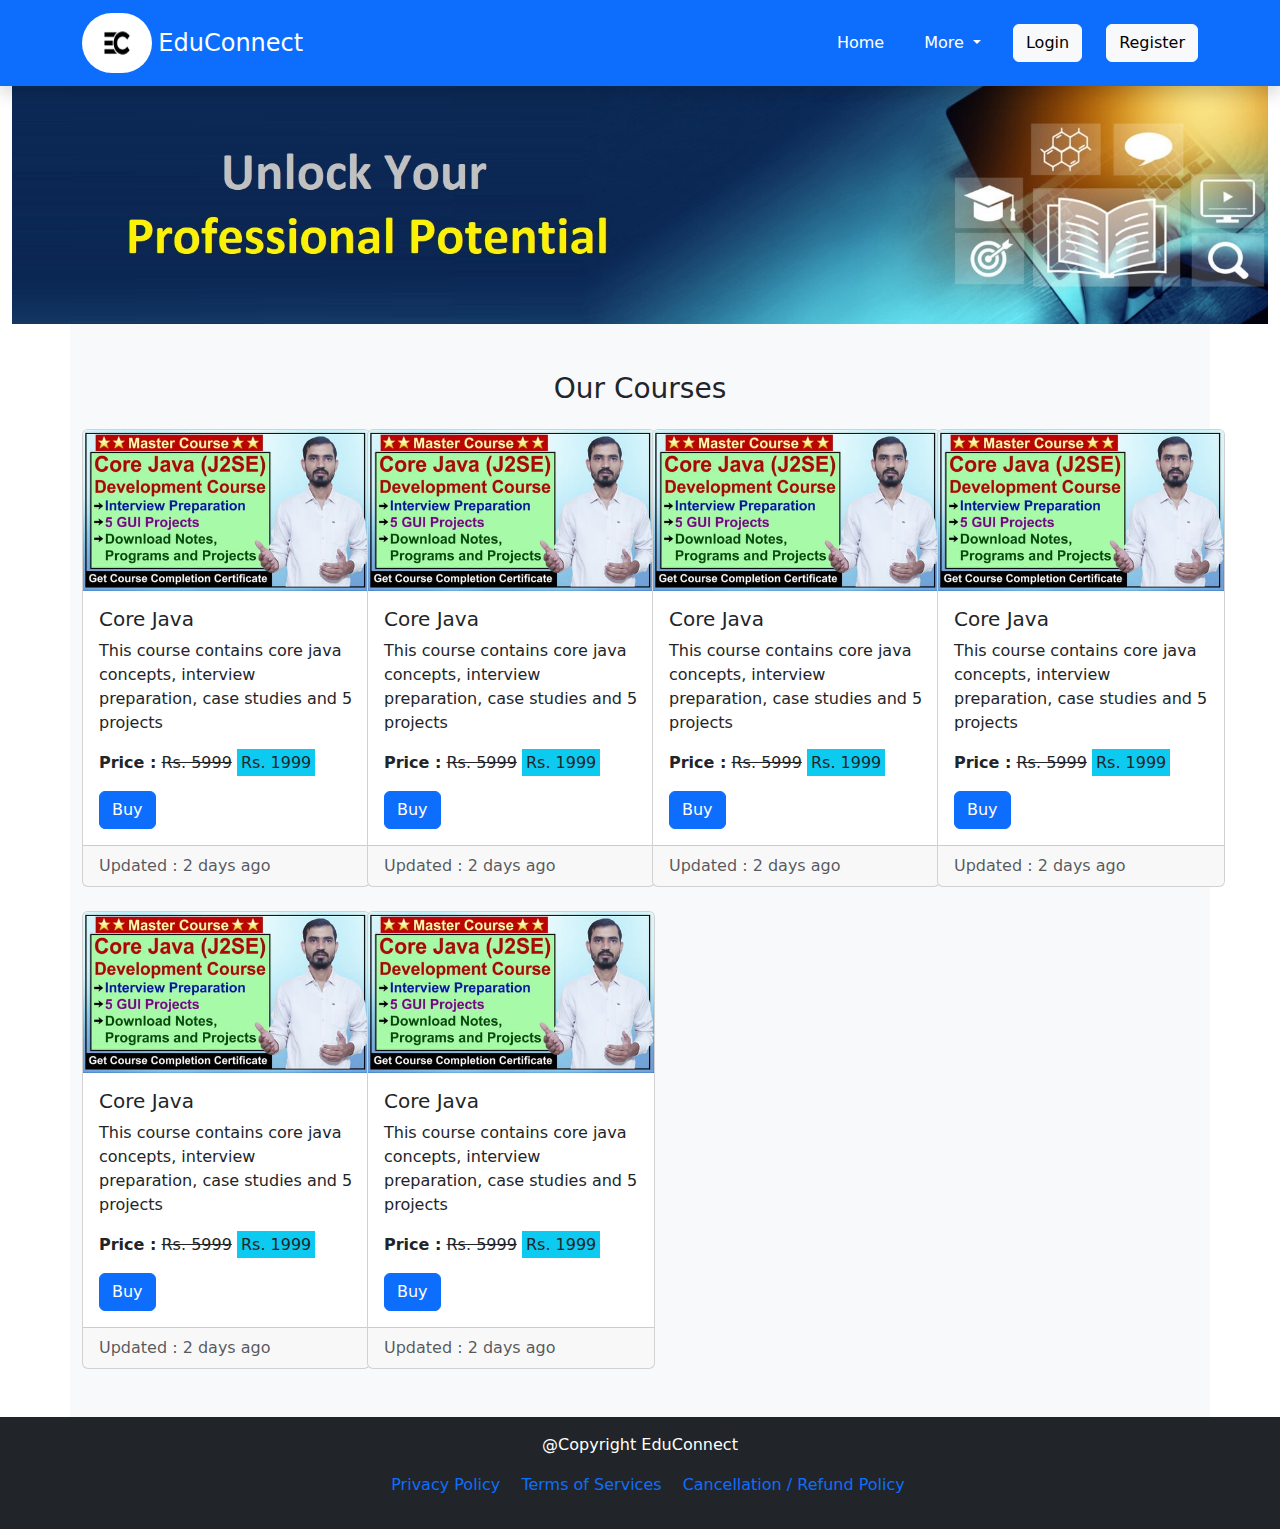
<file: index.html>
<!DOCTYPE html>
<html lang="en">
  <head>
    <meta charset="utf-8" />
    <meta name="viewport" content="width=device-width, initial-scale=1" />
    <title>EduConnect</title>
    <link
      href="https://cdn.jsdelivr.net/npm/bootstrap@5.3.3/dist/css/bootstrap.min.css"
      rel="stylesheet"
      integrity="sha384-QWTKZyjpPEjISv5WaRU9OFeRpok6YctnYmDr5pNlyT2bRjXh0JMhjY6hW+ALEwIH"
      crossorigin="anonymous"
    />
     <!--header starts here-->
  </head>
  <body>
    <header>
      <nav class="navbar navbar-expand-lg bg-primary shadow">
        <div class="container">
          <a class="navbar-brand" href="index.html">
            <img
              src="images/letter-ec-logo-pro-file-pro-vector.jpg"
              class="rounded-5"
              alt="logo"
              width="70"
              height="60"
            />
            <span class="h4 text-white align-middle">EduConnect</span>
          </a>
          <button
            class="navbar-toggler"
            type="button"
            data-bs-toggle="collapse"
            data-bs-target="#navbarSupportedContent"
            aria-controls="navbarSupportedContent"
            aria-expanded="false"
            aria-label="Toggle navigation"
          >
            <span class="navbar-toggler-icon"></span>
          </button>
          <div class="collapse navbar-collapse" id="navbarSupportedContent">
            <ul class="navbar-nav ms-auto mb-2 me-4 mb-lg-0">
              <li class="nav-item">
                <a
                  class="nav-link text-white"
                  aria-current="page"
                  href="index.html"
                  >Home</a
                >
              </li>

              <li class="nav-item dropdown">
                <a
                  class="nav-link dropdown-toggle text-white ms-4"
                  href="#"
                  role="button"
                  data-bs-toggle="dropdown"
                  aria-expanded="false"
                >
                  More
                </a>
                <ul class="dropdown-menu">
                  <li>
                    <a class="dropdown-item" href="#">Online Batch Details</a>
                  </li>

                  <li><hr class="dropdown-divider" /></li>
                  <li><a class="dropdown-item" href="#">About Us</a></li>
                  <li>
                    <a class="dropdown-item" href="#">Contact Us</a>
                  </li>
                </ul>
              </li>
            </ul>

            <a class="btn btn-light ms-6" href="login.html" role="button"
              >Login</a
            >
            <a class="btn btn-light ms-4" href="register.html" role="button"
              >Register</a
            >
          </div>
        </div>
      </nav>
    </header>
    <!--header ends here-->
    
    <!-- main content starts -->
    <main class="container-fluid">
        <!-- banner -->
        <section>
            <img src="images/banner.jpg" alt="Smart Programming Banner" class="object-fit-contain border-dark" width="100%" height="auto"/>
        </section>

        <!-- content -->
        <section class="container py-5 bg-light">
            <h3 class="text-center mb-4"> Our Courses </h3>

            <!-- courses -->
            <div class="row g-4">
                <!-- one course card start -->
                <div class="col-lg-3 col-md-6">
                    <div class="card" style="width: 18rem;">
                        <img src="images/corejava.jpg" class="card-img-top" alt="...">
                        <div class="card-body">
                            <h5 class="card-title">Core Java</h5>
                            <p class="card-text">
                                This course contains core java concepts, interview preparation, case studies and 5
                                projects
                            </p>
                            <p> <strong>Price :</strong> <del>Rs. 5999</del> <span class="bg-info p-1">Rs. 1999</span> </p>
                            <a href="#" class="btn btn-primary">Buy</a>
                        </div>
                        <div class="card-footer text-body-secondary">
                            Updated : 2 days ago
                        </div>
                    </div>
                </div>
                <!-- one course card ends -->

                <div class="col-lg-3 col-md-6">
                    <div class="card" style="width: 18rem;">
                        <img src="images/corejava.jpg" class="card-img-top" alt="...">
                        <div class="card-body">
                            <h5 class="card-title">Core Java</h5>
                            <p class="card-text">
                                This course contains core java concepts, interview preparation, case studies and 5
                                projects
                            </p>
                            <p> <strong>Price :</strong> <del>Rs. 5999</del> <span class="bg-info p-1">Rs. 1999</span> </p>
                            <a href="#" class="btn btn-primary">Buy</a>
                        </div>
                        <div class="card-footer text-body-secondary">
                            Updated : 2 days ago
                        </div>
                    </div>
                </div>

                <div class="col-lg-3 col-md-6">
                    <div class="card" style="width: 18rem;">
                        <img src="images/corejava.jpg" class="card-img-top" alt="...">
                        <div class="card-body">
                            <h5 class="card-title">Core Java</h5>
                            <p class="card-text">
                                This course contains core java concepts, interview preparation, case studies and 5
                                projects
                            </p>
                            <p> <strong>Price :</strong> <del>Rs. 5999</del> <span class="bg-info p-1">Rs. 1999</span> </p>
                            <a href="#" class="btn btn-primary">Buy</a>
                        </div>
                        <div class="card-footer text-body-secondary">
                            Updated : 2 days ago
                        </div>
                    </div>
                </div>

                <div class="col-lg-3 col-md-6">
                    <div class="card" style="width: 18rem;">
                        <img src="images/corejava.jpg" class="card-img-top" alt="...">
                        <div class="card-body">
                            <h5 class="card-title">Core Java</h5>
                            <p class="card-text">
                                This course contains core java concepts, interview preparation, case studies and 5
                                projects
                            </p>
                            <p> <strong>Price :</strong> <del>Rs. 5999</del> <span class="bg-info p-1">Rs. 1999</span> </p>
                            <a href="#" class="btn btn-primary">Buy</a>
                        </div>
                        <div class="card-footer text-body-secondary">
                            Updated : 2 days ago
                        </div>
                    </div>
                </div>

                <div class="col-lg-3 col-md-6">
                    <div class="card" style="width: 18rem;">
                        <img src="images/corejava.jpg" class="card-img-top" alt="...">
                        <div class="card-body">
                            <h5 class="card-title">Core Java</h5>
                            <p class="card-text">
                                This course contains core java concepts, interview preparation, case studies and 5
                                projects
                            </p>
                            <p> <strong>Price :</strong> <del>Rs. 5999</del> <span class="bg-info p-1">Rs. 1999</span> </p>
                            <a href="#" class="btn btn-primary">Buy</a>
                        </div>
                        <div class="card-footer text-body-secondary">
                            Updated : 2 days ago
                        </div>
                    </div>
                </div>

                <div class="col-lg-3 col-md-6">
                    <div class="card" style="width: 18rem;">
                        <img src="images/corejava.jpg" class="card-img-top" alt="...">
                        <div class="card-body">
                            <h5 class="card-title">Core Java</h5>
                            <p class="card-text">
                                This course contains core java concepts, interview preparation, case studies and 5
                                projects
                            </p>
                            <p> <strong>Price :</strong> <del>Rs. 5999</del> <span class="bg-info p-1">Rs. 1999</span> </p>
                            <a href="#" class="btn btn-primary">Buy</a>
                        </div>
                        <div class="card-footer text-body-secondary">
                            Updated : 2 days ago
                        </div>
                    </div>
                </div>

            </div>
        </section>
    </main>
    <!-- main content ends -->

    <!-- footer starts -->
    <footer class="footer bg-dark py-3 text-center">
        <div class="container">
            <span class="text-white"> @Copyright EduConnect </span>
            <div class="py-3">
                <a href="#" class="ms-3 text-decoration-none"> Privacy Policy </a>
                <a href="#" class="ms-3 text-decoration-none"> Terms of Services </a>
                <a href="#" class="ms-3 text-decoration-none"> Cancellation / Refund Policy </a>
            </div>
        </div>
    </footer>
    <!-- footer ends -->

    <script
      src="https://cdn.jsdelivr.net/npm/bootstrap@5.3.3/dist/js/bootstrap.bundle.min.js"
      integrity="sha384-YvpcrYf0tY3lHB60NNkmXc5s9fDVZLESaAA55NDzOxhy9GkcIdslK1eN7N6jIeHz"
      crossorigin="anonymous"
    ></script>
  </body>
</html>
</file>
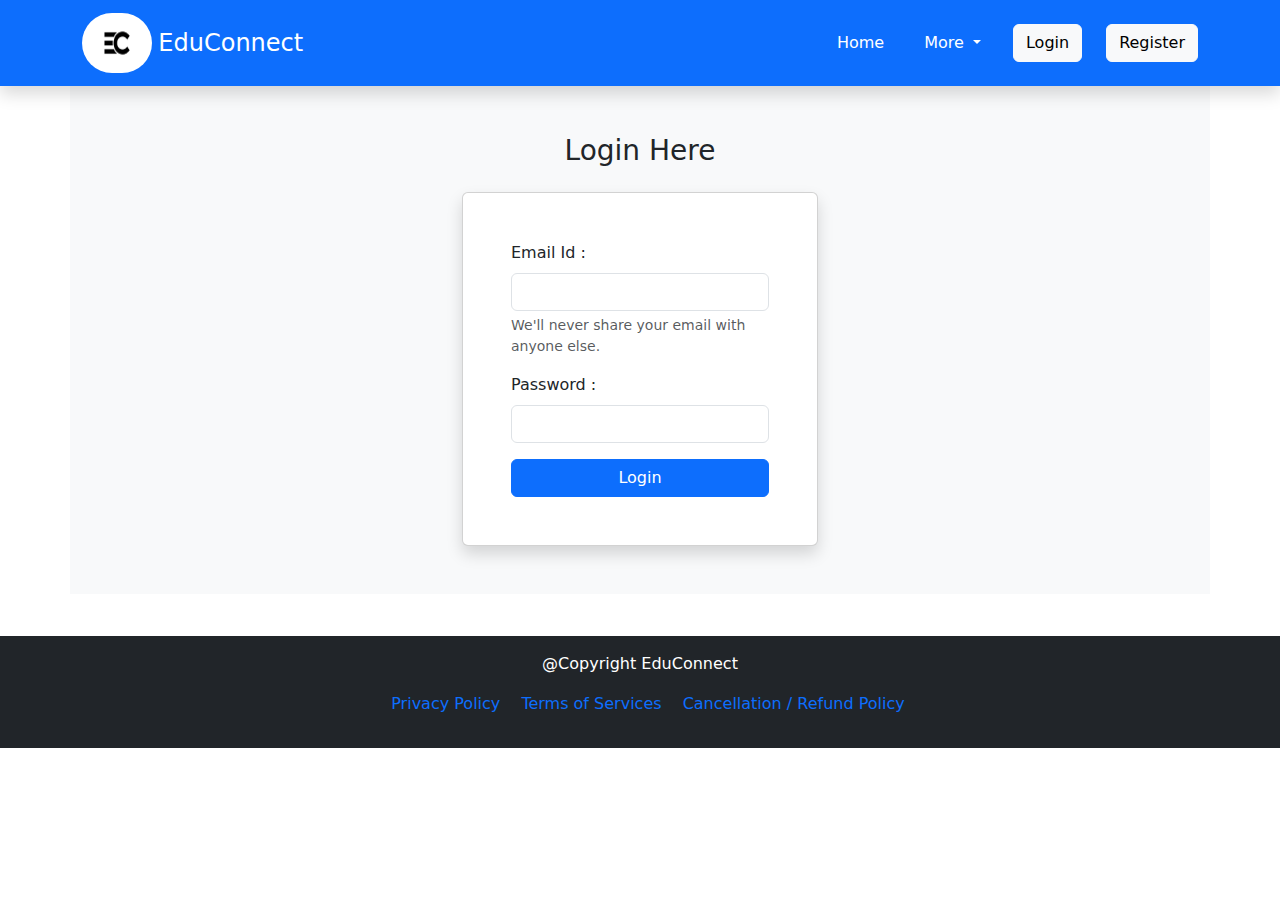
<file: login.html>
<!doctype html>
<html lang="en">

<head>
    <meta charset="utf-8">
    <meta name="viewport" content="width=device-width, initial-scale=1">
    <title>EC Login</title>
    <link href="https://cdn.jsdelivr.net/npm/bootstrap@5.3.3/dist/css/bootstrap.min.css" rel="stylesheet"
        integrity="sha384-QWTKZyjpPEjISv5WaRU9OFeRpok6YctnYmDr5pNlyT2bRjXh0JMhjY6hW+ALEwIH" crossorigin="anonymous">
</head>

<body>

</head>
<body>
  <header>
    <nav class="navbar navbar-expand-lg bg-primary shadow">
      <div class="container">
        <a class="navbar-brand" href="index.html">
          <img
            src="images/letter-ec-logo-pro-file-pro-vector.jpg"
            class="rounded-5"
            alt="logo"
            width="70"
            height="60"
          />
          <span class="h4 text-white align-middle">EduConnect</span>
        </a>
        <button
          class="navbar-toggler"
          type="button"
          data-bs-toggle="collapse"
          data-bs-target="#navbarSupportedContent"
          aria-controls="navbarSupportedContent"
          aria-expanded="false"
          aria-label="Toggle navigation"
        >
          <span class="navbar-toggler-icon"></span>
        </button>
        <div class="collapse navbar-collapse" id="navbarSupportedContent">
          <ul class="navbar-nav ms-auto mb-2 me-4 mb-lg-0">
            <li class="nav-item">
              <a
                class="nav-link text-white"
                aria-current="page"
                href="index.html"
                >Home</a
              >
            </li>

            <li class="nav-item dropdown">
              <a
                class="nav-link dropdown-toggle text-white ms-4"
                href="#"
                role="button"
                data-bs-toggle="dropdown"
                aria-expanded="false"
              >
                More
              </a>
              <ul class="dropdown-menu">
                <li>
                  <a class="dropdown-item" href="#">Online Batch Details</a>
                </li>

                <li><hr class="dropdown-divider" /></li>
                <li><a class="dropdown-item" href="#">About Us</a></li>
                <li>
                  <a class="dropdown-item" href="#">Contact Us</a>
                </li>
              </ul>
            </li>
          </ul>

          <a class="btn btn-light ms-6" href="login.html" role="button"
            >Login</a
          >
          <a class="btn btn-light ms-4" href="register.html" role="button"
            >Register</a
          >
        </div>
      </div>
    </nav>
  </header>
  <!--header ends here-->

    <!-- main content starts -->
    <main class="container-fluid" style="min-height: 550px;">

        <!-- content -->
        <section class="container py-5 bg-light">
            <h3 class="text-center mb-4"> Login Here </h3>

            <!-- courses -->
            <div class="row justify-content-center">
                <!-- login card start -->
                <div class="col-lg-4 col-md-6">
                    <form>
                        <div class="card shadow p-5">
                            <div class="mb-3">
                                <label class="form-label">Email Id :</label>
                                <input type="email" class="form-control" id="#" aria-describedby="emailHelp">
                                <div id="emailHelp" class="form-text">
                                    We'll never share your email with anyone else.
                                </div>
                            </div>
                            <div class="mb-3">
                                <label class="form-label">Password : </label>
                                <input type="password" class="form-control" id="#">
                            </div>
                            <button type="submit" class="btn btn-primary">Login</button>
                        </div>
                    </form>
                </div>
                <!-- login card ends -->

            </div>
        </section>
    </main>
    <!-- main content ends -->

    <!-- footer starts -->
    <footer class="footer bg-dark py-3 text-center">
        <div class="container">
            <span class="text-white"> @Copyright EduConnect </span>
            <div class="py-3">
                <a href="#" class="ms-3 text-decoration-none"> Privacy Policy </a>
                <a href="#" class="ms-3 text-decoration-none"> Terms of Services </a>
                <a href="#" class="ms-3 text-decoration-none"> Cancellation / Refund Policy </a>
            </div>
        </div>
    </footer>
    <!-- footer ends -->

    <script src="https://cdn.jsdelivr.net/npm/bootstrap@5.3.3/dist/js/bootstrap.bundle.min.js"
        integrity="sha384-YvpcrYf0tY3lHB60NNkmXc5s9fDVZLESaAA55NDzOxhy9GkcIdslK1eN7N6jIeHz"
        crossorigin="anonymous"></script>
</body>

</html>
</file>
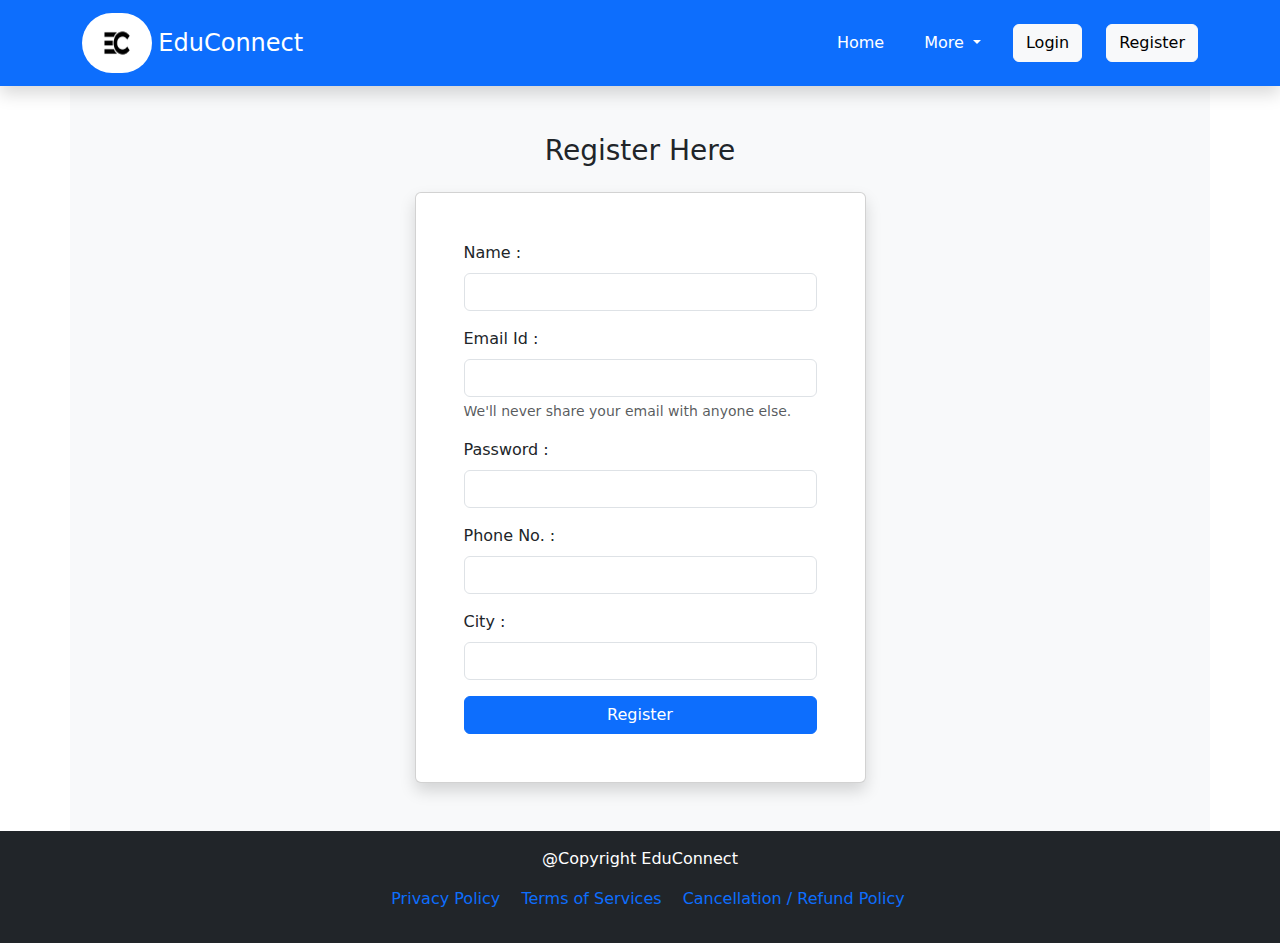
<file: register.html>
<!doctype html>
<html lang="en">

<head>
    <meta charset="utf-8">
    <meta name="viewport" content="width=device-width, initial-scale=1">
    <title>EC Register</title>
    <link href="https://cdn.jsdelivr.net/npm/bootstrap@5.3.3/dist/css/bootstrap.min.css" rel="stylesheet"
        integrity="sha384-QWTKZyjpPEjISv5WaRU9OFeRpok6YctnYmDr5pNlyT2bRjXh0JMhjY6hW+ALEwIH" crossorigin="anonymous">
</head>

<body>

    <!--header starts here-->
  </head>
  <body>
    <header>
      <nav class="navbar navbar-expand-lg bg-primary shadow">
        <div class="container">
          <a class="navbar-brand" href="index.html">
            <img
              src="images/letter-ec-logo-pro-file-pro-vector.jpg"
              class="rounded-5"
              alt="logo"
              width="70"
              height="60"
            />
            <span class="h4 text-white align-middle">EduConnect</span>
          </a>
          <button
            class="navbar-toggler"
            type="button"
            data-bs-toggle="collapse"
            data-bs-target="#navbarSupportedContent"
            aria-controls="navbarSupportedContent"
            aria-expanded="false"
            aria-label="Toggle navigation"
          >
            <span class="navbar-toggler-icon"></span>
          </button>
          <div class="collapse navbar-collapse" id="navbarSupportedContent">
            <ul class="navbar-nav ms-auto mb-2 me-4 mb-lg-0">
              <li class="nav-item">
                <a
                  class="nav-link text-white"
                  aria-current="page"
                  href="index.html"
                  >Home</a
                >
              </li>

              <li class="nav-item dropdown">
                <a
                  class="nav-link dropdown-toggle text-white ms-4"
                  href="#"
                  role="button"
                  data-bs-toggle="dropdown"
                  aria-expanded="false"
                >
                  More
                </a>
                <ul class="dropdown-menu">
                  <li>
                    <a class="dropdown-item" href="#">Online Batch Details</a>
                  </li>

                  <li><hr class="dropdown-divider" /></li>
                  <li><a class="dropdown-item" href="#">About Us</a></li>
                  <li>
                    <a class="dropdown-item" href="#">Contact Us</a>
                  </li>
                </ul>
              </li>
            </ul>

            <a class="btn btn-light ms-6" href="login.html" role="button"
              >Login</a
            >
            <a class="btn btn-light ms-4" href="register.html" role="button"
              >Register</a
            >
          </div>
        </div>
      </nav>
    </header>
    <!--header ends here-->
    <!-- main content starts -->
    <main class="container-fluid" style="min-height: 550px;">

        <!-- content -->
        <section class="container py-5 bg-light">
            <h3 class="text-center mb-4"> Register Here </h3>

            <!-- courses -->
            <div class="row justify-content-center">
                <!-- register card start -->
                <div class="col-lg-5 col-md-6">
                    <form>
                        <div class="card shadow p-5">
                            <div class="mb-3">
                                <label class="form-label">Name : </label>
                                <input type="email" class="form-control" id="#" aria-describedby="emailHelp">
                            </div>
                            <div class="mb-3">
                                <label class="form-label">Email Id :</label>
                                <input type="email" class="form-control" id="#" aria-describedby="emailHelp">
                                <div id="emailHelp" class="form-text">
                                    We'll never share your email with anyone else.
                                </div>
                            </div>
                            <div class="mb-3">
                                <label class="form-label">Password : </label>
                                <input type="password" class="form-control" id="#">
                            </div>
                            <div class="mb-3">
                                <label class="form-label">Phone No. : </label>
                                <input type="email" class="form-control" id="#" aria-describedby="emailHelp">
                            </div>
                            <div class="mb-3">
                                <label class="form-label">City : </label>
                                <input type="email" class="form-control" id="#" aria-describedby="emailHelp">
                            </div>
                            <button type="submit" class="btn btn-primary">Register</button>
                        </div>
                    </form>
                </div>
            </div>
            <!-- register card ends -->

            </div>
        </section>
    </main>
    <!-- main content ends -->
<!-- footer starts -->
<footer class="footer bg-dark py-3 text-center">
    <div class="container">
        <span class="text-white"> @Copyright EduConnect </span>
        <div class="py-3">
            <a href="#" class="ms-3 text-decoration-none"> Privacy Policy </a>
            <a href="#" class="ms-3 text-decoration-none"> Terms of Services </a>
            <a href="#" class="ms-3 text-decoration-none"> Cancellation / Refund Policy </a>
        </div>
    </div>
</footer>
<!-- footer ends -->

    <script src="https://cdn.jsdelivr.net/npm/bootstrap@5.3.3/dist/js/bootstrap.bundle.min.js"
        integrity="sha384-YvpcrYf0tY3lHB60NNkmXc5s9fDVZLESaAA55NDzOxhy9GkcIdslK1eN7N6jIeHz"
        crossorigin="anonymous"></script>
</body>

</html>
</file>
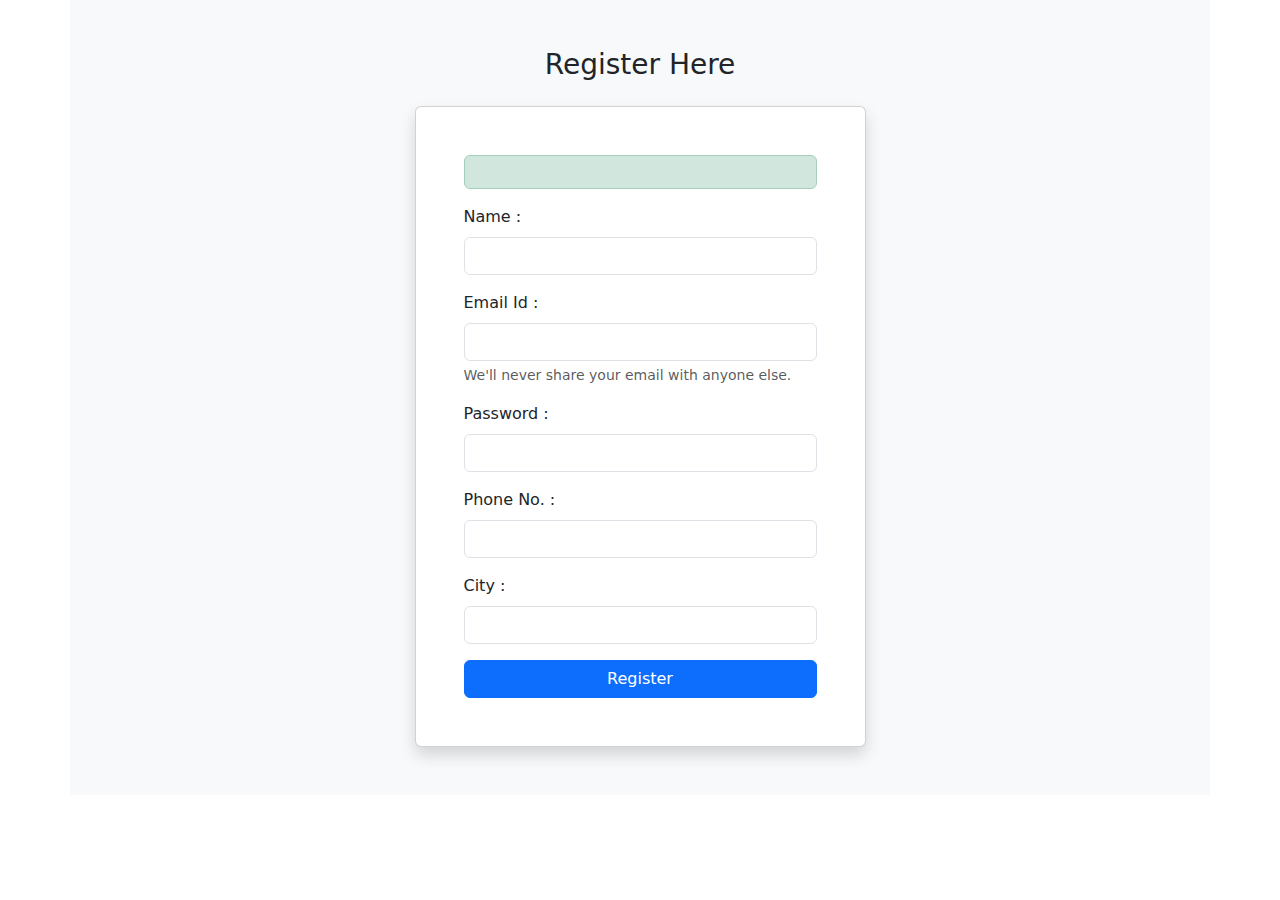
<file: src/main/resources/templates/register.html>
<!doctype html>
<html lang="en" xmlns:th="http://www.thymeleaf.org">

<head>
	<meta charset="utf-8">
	<meta name="viewport" content="width=device-width, initial-scale=1">
	<title>EC Register</title>
	<link href="https://cdn.jsdelivr.net/npm/bootstrap@5.3.3/dist/css/bootstrap.min.css" rel="stylesheet"
		integrity="sha384-QWTKZyjpPEjISv5WaRU9OFeRpok6YctnYmDr5pNlyT2bRjXh0JMhjY6hW+ALEwIH" crossorigin="anonymous">
</head>

<body>

	<!--header starts here-->
	<div th:replace="~{fragments/header :: crm-header}"></div>
	<!--header ends here-->
	<!-- main content starts -->
	<main class="container-fluid" style="min-height: 550px;">

		<!-- content -->
		<section class="container py-5 bg-light">
			<h3 class="text-center mb-4"> Register Here </h3>

			<!-- courses -->
			<div class="row justify-content-center">
				<!-- register card start -->
				<div class="col-lg-5 col-md-6">
					<form action="regForm" method="post">
						<div class="card shadow p-5">
							<div th:if="${successMsg}" class="mb-3 alert alert-success" role="alert">
								<span th:text="${successMsg}"></span>
							</div>
							<div class="mb-3">
								<label class="form-label">Name : </label>
								<input type="text" class="form-control" name="name">
							</div>
							<div class="mb-3">
								<label class="form-label">Email Id :</label>
								<input type="text" class="form-control" name="email">
								<div id="emailHelp" class="form-text">
									We'll never share your email with anyone else.
								</div>
							</div>
							<div class="mb-3">
								<label class="form-label">Password : </label>
								<input type="password" class="form-control" name="password">
							</div>
							<div class="mb-3">
								<label class="form-label">Phone No. : </label>
								<input type="text" class="form-control" name="phoneno">
							</div>
							<div class="mb-3">
								<label class="form-label">City : </label>
								<input type="text" class="form-control" name="city">
							</div>
							<button type="submit" class="btn btn-primary">Register</button>
						</div>
					</form>
				</div>
			</div>
			<!-- register card ends -->

			</div>
		</section>
	</main>
	<!-- main content ends -->
	<!-- footer starts -->
	<div th:replace="~{fragments/footer :: crm-footer}"></div>
	<!-- footer ends -->

	<script src="https://cdn.jsdelivr.net/npm/bootstrap@5.3.3/dist/js/bootstrap.bundle.min.js"
		integrity="sha384-YvpcrYf0tY3lHB60NNkmXc5s9fDVZLESaAA55NDzOxhy9GkcIdslK1eN7N6jIeHz"
		crossorigin="anonymous"></script>
</body>

</html>
</file>
